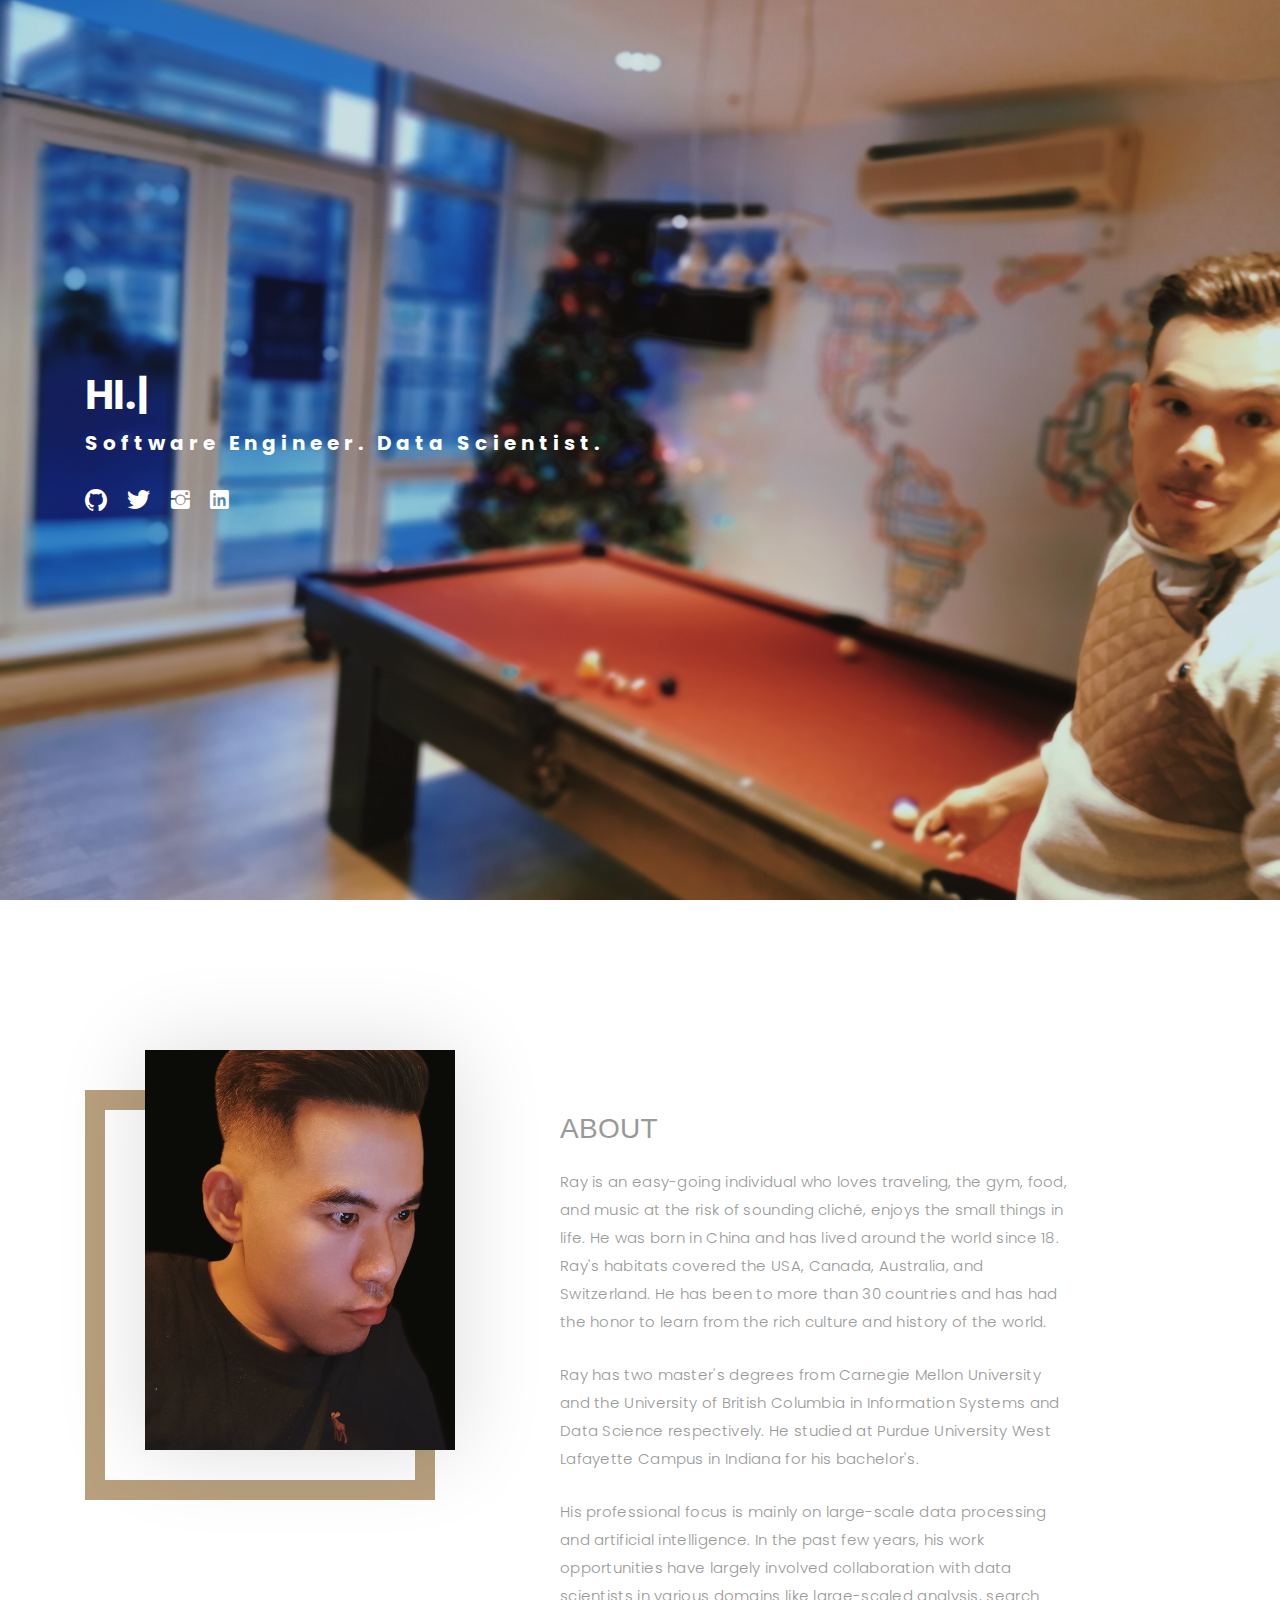
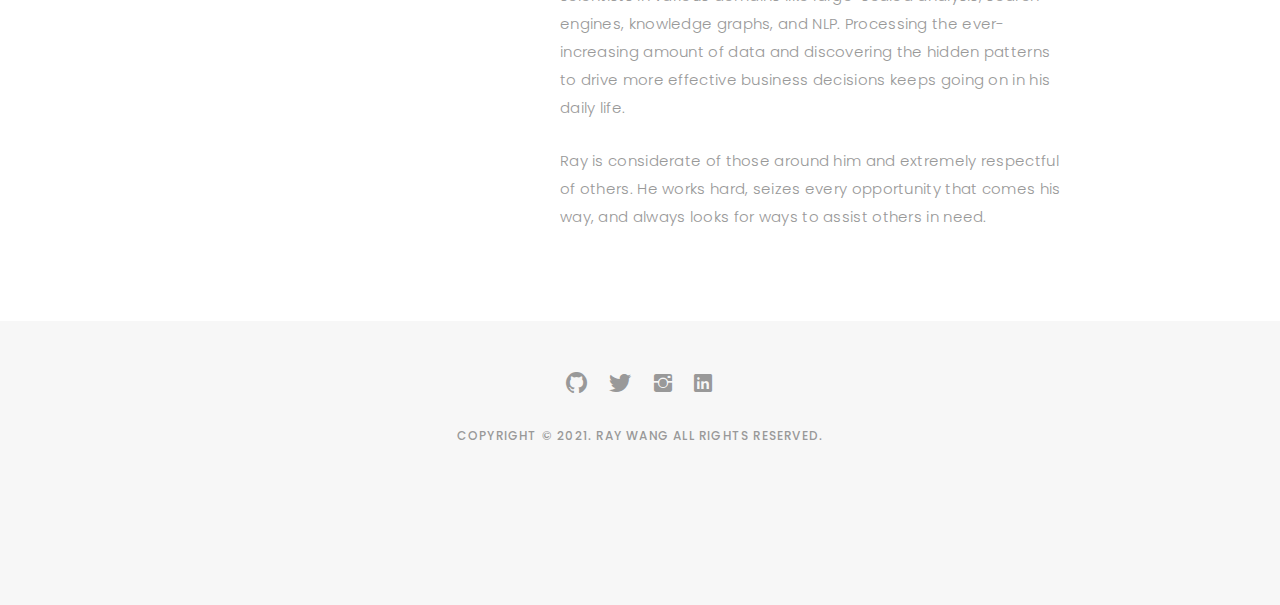
<file: index.html>
<!DOCTYPE html>
<html lang="en">

<head>
  <!-- Global site tag (gtag.js) - Google Analytics -->
  <script async src="https://www.googletagmanager.com/gtag/js?id=G-E969EWYKHV"></script>
  <script>
    window.dataLayer = window.dataLayer || [];
    function gtag(){dataLayer.push(arguments);}
    gtag('js', new Date());

    gtag('config', 'G-E969EWYKHV');
  </script>

  <!-- meta -->
  <meta charset="utf-8">
  <meta content="width=device-width, initial-scale=1.0" name="viewport">

  <title>Home</title>
  <meta content="" name="keywords">
  <meta content="" name="description">

  <!-- Google Fonts -->
  <link href="https://fonts.googleapis.com/css?family=Poppins:300,300i,400,400i,500,500i,600,600i,700,700i|Playfair+Display:400,400i,700,700i,900,900i" rel="stylesheet">

  <!-- Bootstrap CSS File -->
  <link href="lib/bootstrap/css/bootstrap.min.css" rel="stylesheet">

  <!-- Libraries CSS Files -->
  <link href="lib/ionicons/css/ionicons.min.css" rel="stylesheet">
  <link href="lib/owlcarousel/assets/owl.carousel.min.css" rel="stylesheet">
  <link href="lib/magnific-popup/magnific-popup.css" rel="stylesheet">
  <link href="lib/hover/hover.min.css" rel="stylesheet">

  <!-- Main Stylesheet File -->
  <link href="css/style.css" rel="stylesheet">

  <!-- Responsive css -->
  <link href="css/responsive.css" rel="stylesheet">

  <!-- Favicon -->
  <link rel="shortcut icon" href="images/favicon.png">

</head>

<body>

  <!-- start section navbar -->
  <nav id="main-nav">
    <div class="row">
      <div class="container">

        <div class="logo">
          <a href="index.html"><img src="images/logo.png" alt="logo"></a>
        </div>

        <div class="responsive"><i data-icon="m" class="ion-navicon-round"></i></div>

        <ul class="nav-menu list-unstyled">
          <li><a href="#header" class="smoothScroll">Home</a></li>
          <li><a href="#about" class="smoothScroll">About</a></li>
          <li><a href="#portfolio" class="smoothScroll">Portfolio</a></li>
          <li><a href="#journal" class="smoothScroll">Blog</a></li>
          <li><a href="#contact" class="smoothScroll">Contact</a></li>
        </ul>

      </div>
    </div>
  </nav>
  <!-- End section navbar -->


  <!-- start section header -->
  <div id="header" class="home">

    <div class="container">
      <div class="header-content">
        <h1><span class="typed"></span></h1>
        <p>Software Engineer. Data Scientist. </p>

        <ul class="list-unstyled list-social">
          <li><a href="https://www.github.com/wang-rui"  target="_blank"><i class="ion-social-github"></i></a></li>
          <li><a href="https://www.twitter.com/rwang778"  target="_blank"><i class="ion-social-twitter"></i></a></li>
          <li><a href="https://www.instagram.com/rwang778/" target="_blank"><i class="ion-social-instagram"></i></a></li>
          <li><a href="https://www.linkedin.com/in/ruiwang2" target="_blank"><i class="ion-social-linkedin"></i></a></li>
        </ul>
      </div>
    </div>
  </div>
  <!-- End section header -->


  <!-- start section about us -->
  <div id="about" class="paddsection">
    <div class="container">
      <div class="row justify-content-between">

        <div class="col-lg-4 ">
          <div class="div-img-bg">
            <div class="about-img">
              <img src="images/me.jpg" class="img-responsive" alt="me">
            </div>
          </div>
        </div>

        <div class="col-lg-7">
          <div class="about-descr">

            <p class="p-heading">ABOUT</p>
            <p class="separator">Ray is an easy-going individual who loves traveling, the gym, food, and music at the risk of sounding cliché, enjoys the small things in life. He was born in China and has lived around the world since 18. Ray's habitats covered the USA, Canada, Australia, and Switzerland. He has been to more than 30 countries and has had the honor to learn from the rich culture and history of the world.

            </p><p class="separator"> Ray has two master's degrees from Carnegie Mellon University and the University of British Columbia in Information Systems and Data Science respectively. He studied at Purdue University West Lafayette Campus in Indiana for his bachelor's. 
              
            </p><p class="separator"> His professional focus is mainly on large-scale data processing and artificial intelligence. In the past few years, his work opportunities have largely involved collaboration with data scientists in various domains like large-scaled analysis, search engines, knowledge graphs, and NLP. Processing the ever-increasing amount of data and discovering the hidden patterns to drive more effective business decisions keeps going on in his daily life. 
              
            </p><p class="separator"> Ray is considerate of those around him and extremely respectful of others. He works hard, seizes every opportunity that comes his way, and always looks for ways to assist others in need.
              </p>

          </div>

        </div>
      </div>
    </div>
  </div>
  <!-- end section about us -->


  <!-- start section services -->
  <div id="services">
    <!-- <div class="container">

        <div class="services-carousel owl-theme">

          <div class="services-block">

            <i class="ion-ios-browsers-outline"></i>
            <span>UI/UX DESIGN</span>
            <p class="separator">To an English person, it will seem like simplified English,told me what </p>

          </div>

          <div class="services-block">

            <i class="ion-ios-lightbulb-outline"></i>
            <span>BRAND IDENTITY</span>
            <p class="separator">To an English person, it will seem like simplified English,told me what </p>

          </div>

          <div class="services-block">

            <i class="ion-ios-color-wand-outline"></i>
            <span>WEB DESIGN</span>
            <p class="separator">To an English person, it will seem like simplified English,told me what </p>

          </div>

          <div class="services-block">

            <i class="ion-social-android-outline"></i>
            <span>MOBILE APPS</span>
            <p class="separator">To an English person, it will seem like simplified English,told me what </p>

          </div>

          <div class="services-block">

            <i class="ion-ios-analytics-outline"></i>
            <span>Analytics</span>
            <p class="separator">To an English person, it will seem like simplified English,told me what </p>

          </div>

          <div class="services-block">

            <i class="ion-ios-camera-outline"></i>
            <span>PHOTOGRAPHY</span>
            <p class="separator">To an English person, it will seem like simplified English,told me what </p>

          </div>

        </div>

    </div>

  </div> -->
  <!-- end section services -->

  <!-- start section portfolio -->
  <!-- <div id="portfolio" class="text-center paddsection">

    <div class="container">
      <div class="section-title text-center">
        <h2>My Portfolio</h2>
      </div>
    </div>

    <div class="container">
      <div class="row">
        <div class="col-md-12">

          <div class="portfolio-list">

            <ul class="nav list-unstyled" id="portfolio-flters">
              <li class="filter filter-active" data-filter=".all">all</li>
              <li class="filter" data-filter=".branding">branding</li>
              <li class="filter" data-filter=".mockups">mockups</li>
              <li class="filter" data-filter=".uikits">ui kits</li>
              <li class="filter" data-filter=".webdesign">web design</li>
              <li class="filter" data-filter=".photography">photography</li>
            </ul>

          </div>

          <div class="portfolio-container">

            <div class="col-lg-4 col-md-6 portfolio-thumbnail all branding uikits webdesign">
              <a class="popup-img" href="images/portfolio/1.jpg">
                <img src="images/portfolio/1.jpg" alt="img">
              </a>
            </div>

            <div class="col-lg-4 col-md-6 portfolio-thumbnail all mockups uikits photography">
              <a class="popup-img" href="images/portfolio/2.jpg">
                <img src="images/portfolio/2.jpg"  alt="img">
              </a>
            </div>

            <div class="col-lg-4 col-md-6 portfolio-thumbnail all branding webdesig photographyn">
              <a class="popup-img" href="images/portfolio/3.jpg">
                <img src="images/portfolio/3.jpg" alt="img">
              </a>
            </div>

            <div class="col-lg-4 col-md-6 portfolio-thumbnail all mockups webdesign photography">
              <a class="popup-img" href="images/portfolio/4.jpg">
                <img src="images/portfolio/4.jpg" alt="img">
              </a>
            </div>

            <div class="col-lg-4 col-md-6 portfolio-thumbnail all branding uikits photography">
              <a class="popup-img" href="images/portfolio/5.jpg">
                <img src="images/portfolio/5.jpg" alt="img">
              </a>
            </div>

            <div class="col-lg-4 col-md-6 portfolio-thumbnail all mockups uikits webdesign">
              <a class="popup-img" href="images/portfolio/6.jpg">
                <img src="images/portfolio/6.jpg" alt="img">
              </a>
            </div>

          </div>
        </div>
      </div>
    </div>

  </div> -->
  <!-- End section portfolio -->


  <!-- start section journal -->
  <!-- <div id="journal" class="text-left paddsection">

    <div class="container">
      <div class="section-title text-center">
        <h2>journal</h2>
      </div>
    </div>

    <div class="container">
      <div class="journal-block">
        <div class="row">

          <div class="col-lg-4 col-md-6">
            <div class="journal-info">

              <a href="blog-single.html"><img src="images/blog-post-1.jpg" class="img-responsive" alt="img"></a>

              <div class="journal-txt">

                <h4><a href="blog-single.html">SO LETS MAKE THE MOST IS BEAUTIFUL</a></h4>
                <p class="separator">To an English person, it will seem like simplified English
                </p>

              </div>

            </div>
          </div>

          <div class="col-lg-4 col-md-6">
            <div class="journal-info">

              <a href="blog-single.html"><img src="images/blog-post-2.jpg" class="img-responsive" alt="img"></a>

              <div class="journal-txt">

                <h4><a href="#blog-single.html">WE'RE GONA MAKE DREAMS COMES</a></h4>
                <p class="separator">To an English person, it will seem like simplified English
                </p>

              </div>

            </div>
          </div>

          <div class="col-lg-4 col-md-6">
            <div class="journal-info">

              <a href="blog-single.html"><img src="images/blog-post-3.jpg" class="img-responsive" alt="img"></a>

              <div class="journal-txt">

                <h4><a href="blog-single.html">NEW LIFE CIVILIZATIONS TO BOLDLY</a></h4>
                <p class="separator">To an English person, it will seem like simplified English
                </p>

              </div>

            </div>
          </div>

        </div>
      </div>
    </div>

  </div> -->
  <!-- End section journal -->


  <!-- start sectoion contact -->
  <!-- <div id="contact" class="paddsection">
    <div class="container">
      <div class="contact-block1">
        <div class="row">

          <div class="col-lg-6">
            <div class="contact-contact">

              <h2 class="mb-30">GET IN TOUCH</h2>

              <ul class="contact-details">
                <li><span>23 Main, Street</span></li>
                <li><span>New York, United States</span></li>
                <li><span>+88 01912704287</span></li>
                <li><span>example@example.com</span></li>
              </ul>

            </div>
          </div>

          <div class="col-lg-6">
            <form action="" method="post" role="form" class="contactForm">
              <div class="row">

                <div id="sendmessage">Your message has been sent. Thank you!</div>
                <div id="errormessage"></div>

                <div class="col-lg-6">
                  <div class="form-group contact-block1">
                    <input type="text" name="name" class="form-control" id="name" placeholder="Your Name" data-rule="minlen:4" data-msg="Please enter at least 4 chars" />
                    <div class="validation"></div>
                  </div>
                </div>

                <div class="col-lg-6">
                  <div class="form-group">
                    <input type="email" class="form-control" name="email" id="email" placeholder="Your Email" data-rule="email" data-msg="Please enter a valid email" />
                    <div class="validation"></div>
                  </div>
                </div>

                <div class="col-lg-12">
                  <div class="form-group">
                    <input type="text" class="form-control" name="subject" id="subject" placeholder="Subject" data-rule="minlen:4" data-msg="Please enter at least 8 chars of subject" />
                    <div class="validation"></div>
                  </div>
                </div>

                <div class="col-lg-12">
                  <div class="form-group">
                    <textarea class="form-control" name="message" rows="12" data-rule="required" data-msg="Please write something for us" placeholder="Message"></textarea>
                    <div class="validation"></div>
                  </div>
                </div>

                <div class="col-lg-12">
                  <input type="submit" class="btn btn-defeault btn-send" value="Send message">
                </div>

              </div>
            </form>
          </div>
        </div>
      </div>
    </div>
  </div> -->
  <!-- start sectoion contact -->


  <!-- start section footer -->
  <div id="footer" class="text-center">
    <div class="container">
      <div class="socials-media text-center">

        <ul class="list-unstyled">
          <li><a href="https://www.github.com/wang-rui"  target="_blank"><i class="ion-social-github"></i></a></li>
          <li><a href="https://www.twitter.com/rwang778"  target="_blank"><i class="ion-social-twitter"></i></a></li>
          <li><a href="https://www.instagram.com/rwang778/" target="_blank"><i class="ion-social-instagram"></i></a></li>
          <li><a href="https://www.linkedin.com/in/ruiwang2" target="_blank"><i class="ion-social-linkedin"></i></a></li>
        </ul>

      </div>

      <p>Copyright &copy; 2021. Ray Wang All rights reserved.<a target="_blank" href="#"></a></p>

    </div>
  </div>
  <!-- End section footer -->

  <!-- JavaScript Libraries -->
  <script src="lib/jquery/jquery.min.js"></script>
  <script src="lib/jquery/jquery-migrate.min.js"></script>
  <script src="lib/bootstrap/js/bootstrap.bundle.min.js"></script>
  <script src="lib/typed/typed.js"></script>
  <script src="lib/owlcarousel/owl.carousel.min.js"></script>
  <script src="lib/magnific-popup/magnific-popup.min.js"></script>
  <script src="lib/isotope/isotope.pkgd.min.js"></script>

  <!-- Contact Form JavaScript File -->
  <script src="contactform/contactform.js"></script>

  <!-- Template Main Javascript File -->
  <script src="js/main.js"></script>

</body>

</html>
</file>
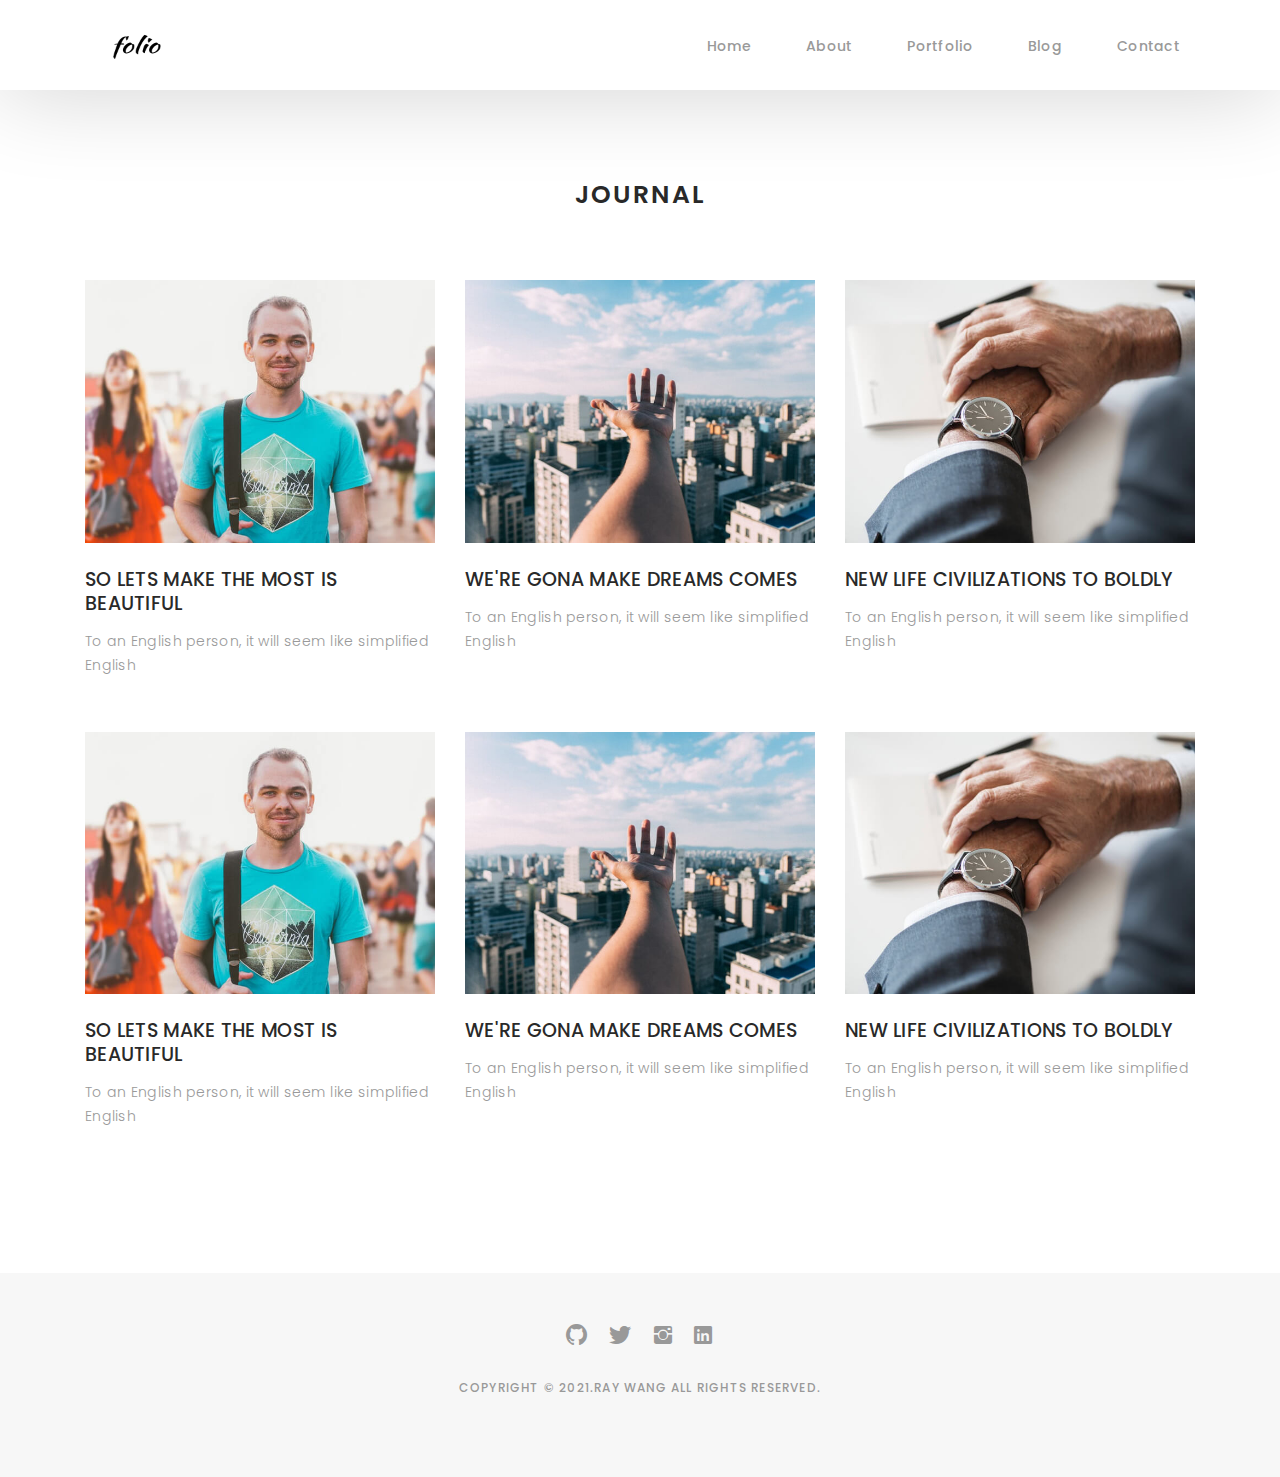
<file: blog-grid.html>
<!DOCTYPE html>
<html lang="en">

<head>
  <!-- meta -->
  <meta charset="utf-8">
  <meta content="width=device-width, initial-scale=1.0" name="viewport">

  <title>Blog Grid</title>
  <meta content="" name="keywords">
  <meta content="" name="description">

  <!-- Google Fonts -->
  <link href="https://fonts.googleapis.com/css?family=Poppins:300,300i,400,400i,500,500i,600,600i,700,700i|Playfair+Display:400,400i,700,700i,900,900i" rel="stylesheet">

  <!-- Bootstrap CSS File -->
  <link href="lib/bootstrap/css/bootstrap.min.css" rel="stylesheet">

  <!-- Libraries CSS Files -->
  <link href="lib/ionicons/css/ionicons.min.css" rel="stylesheet">
  <link href="lib/owlcarousel/assets/owl.carousel.min.css" rel="stylesheet">
  <link href="lib/magnific-popup/magnific-popup.css" rel="stylesheet">
  <link href="lib/hover/hover.min.css" rel="stylesheet">

  <!-- Blog Stylesheet File -->
  <link href="css/blog.css" rel="stylesheet">

  <!-- Main Stylesheet File -->
  <link href="css/style.css" rel="stylesheet">

  <!-- Responsive css -->
  <link href="css/responsive.css" rel="stylesheet">

  <!-- Favicon -->
  <link rel="shortcut icon" href="images/favicon.png">

</head>

<body>

  <!-- start section navbar -->
  <nav id="main-nav-subpage" class="subpage-nav">
    <div class="row">
      <div class="container">

        <div class="logo">
          <a href="index.html"><img src="images/logo.png" alt="logo"></a>
        </div>

        <div class="responsive"><i data-icon="m" class="ion-navicon-round"></i></div>

        <ul class="nav-menu list-unstyled">
          <li><a href="#homee" class="smoothScroll">Home</a></li>
          <li><a href="#about" class="smoothScroll">About</a></li>
          <li><a href="#portfolio" class="smoothScroll">Portfolio</a></li>
          <li><a href="#blog" class="smoothScroll">Blog</a></li>
          <li><a href="#contact" class="smoothScroll">Contact</a></li>
        </ul>

      </div>
    </div>
  </nav>
  <!-- End section navbar -->

  <!-- start section journal -->
  <div id="journal-blog" class="text-left  paddsections">

    <div class="container">
      <div class="section-title text-center">
        <h2>journal</h2>
      </div>
    </div>

    <div class="container">
      <div class="journal-block">
        <div class="row">

          <div class="col-lg-4 col-md-6">
            <div class="journal-info mb-30">

              <a href="blog-single.html"><img src="images/blog-post-1.jpg" class="img-responsive" alt="img"></a>

              <div class="journal-txt">

                <h4><a href="blog-single.html">SO LETS MAKE THE MOST IS BEAUTIFUL</a></h4>
                <p class="separator">To an English person, it will seem like simplified English
                </p>

              </div>

            </div>
          </div>

          <div class="col-lg-4 col-md-6">
            <div class="journal-info mb-30">

              <a href="blog-single.html"><img src="images/blog-post-2.jpg" class="img-responsive" alt="img"></a>

              <div class="journal-txt">

                <h4><a href="blog-single.html">WE'RE GONA MAKE DREAMS COMES</a></h4>
                <p class="separator">To an English person, it will seem like simplified English
                </p>

              </div>

            </div>
          </div>

          <div class="col-lg-4 col-md-6">
            <div class="journal-info mb-30">

              <a href="blog-single.html"><img src="images/blog-post-3.jpg" class="img-responsive" alt="img"></a>

              <div class="journal-txt">

                <h4><a href="blog-single.html">NEW LIFE CIVILIZATIONS TO BOLDLY</a></h4>
                <p class="separator">To an English person, it will seem like simplified English
                </p>

              </div>

            </div>
          </div>

          <div class="col-lg-4 col-md-6">
            <div class="journal-info mb-30">

              <a href="blog-single.html"><img src="images/blog-post-1.jpg" class="img-responsive" alt="img"></a>

              <div class="journal-txt">

                <h4><a href="blog-single.html">SO LETS MAKE THE MOST IS BEAUTIFUL</a></h4>
                <p class="separator">To an English person, it will seem like simplified English
                </p>

              </div>

            </div>
          </div>

          <div class="col-lg-4 col-md-6">
            <div class="journal-info mb-30">

              <a href="blog-single.html"><img src="images/blog-post-2.jpg" class="img-responsive" alt="img"></a>

              <div class="journal-txt">

                <h4><a href="blog-single.html">WE'RE GONA MAKE DREAMS COMES</a></h4>
                <p class="separator">To an English person, it will seem like simplified English
                </p>

              </div>

            </div>
          </div>

          <div class="col-lg-4 col-md-6">
            <div class="journal-info mb-30">

              <a href="blog-single.html"><img src="images/blog-post-3.jpg" class="img-responsive" alt="img"></a>

              <div class="journal-txt">

                <h4><a href="blog-single.html">NEW LIFE CIVILIZATIONS TO BOLDLY</a></h4>
                <p class="separator">To an English person, it will seem like simplified English
                </p>

              </div>

            </div>
          </div>

        </div>
      </div>
    </div>
  </div>
  <!-- End section journal -->


  <!-- start section footer -->
  <div id="footer" class="text-center">
    <div class="container">
      <div class="socials-media text-center">

        <ul class="list-unstyled">
          <li><a href="https://www.github.com/wang-rui"><i class="ion-social-github"></i></a></li>
          <li><a href="https://www.twitter.com/rwang778"><i class="ion-social-twitter"></i></a></li>
          <li><a href="https://www.instagram.com/rwang778/"><i class="ion-social-instagram"></i></a></li>
          <li><a href="https://www.linkedin.com/in/ruiwang2"><i class="ion-social-linkedin"></i></a></li>

        </ul>

      </div>

      <p>Copyright &copy; 2021.Ray Wang All rights reserved.<a target="_blank" href="#"></a></p>

    </div>
  </div>
  <!-- End section footer -->

  <!-- JavaScript Libraries -->
  <script src="lib/jquery/jquery.min.js"></script>
  <script src="lib/jquery/jquery-migrate.min.js"></script>
  <script src="lib/bootstrap/js/bootstrap.bundle.min.js"></script>
  <script src="lib/typed/typed.js"></script>
  <script src="lib/owlcarousel/owl.carousel.min.js"></script>
  <script src="lib/magnific-popup/magnific-popup.min.js"></script>
  <script src="lib/isotope/isotope.pkgd.min.js"></script>

  <!-- Contact Form JavaScript File -->
  <script src="contactform/contactform.js"></script>

  <!-- Template Main Javascript File -->
  <script src="js/main.js"></script>

</body>

</html>
</file>
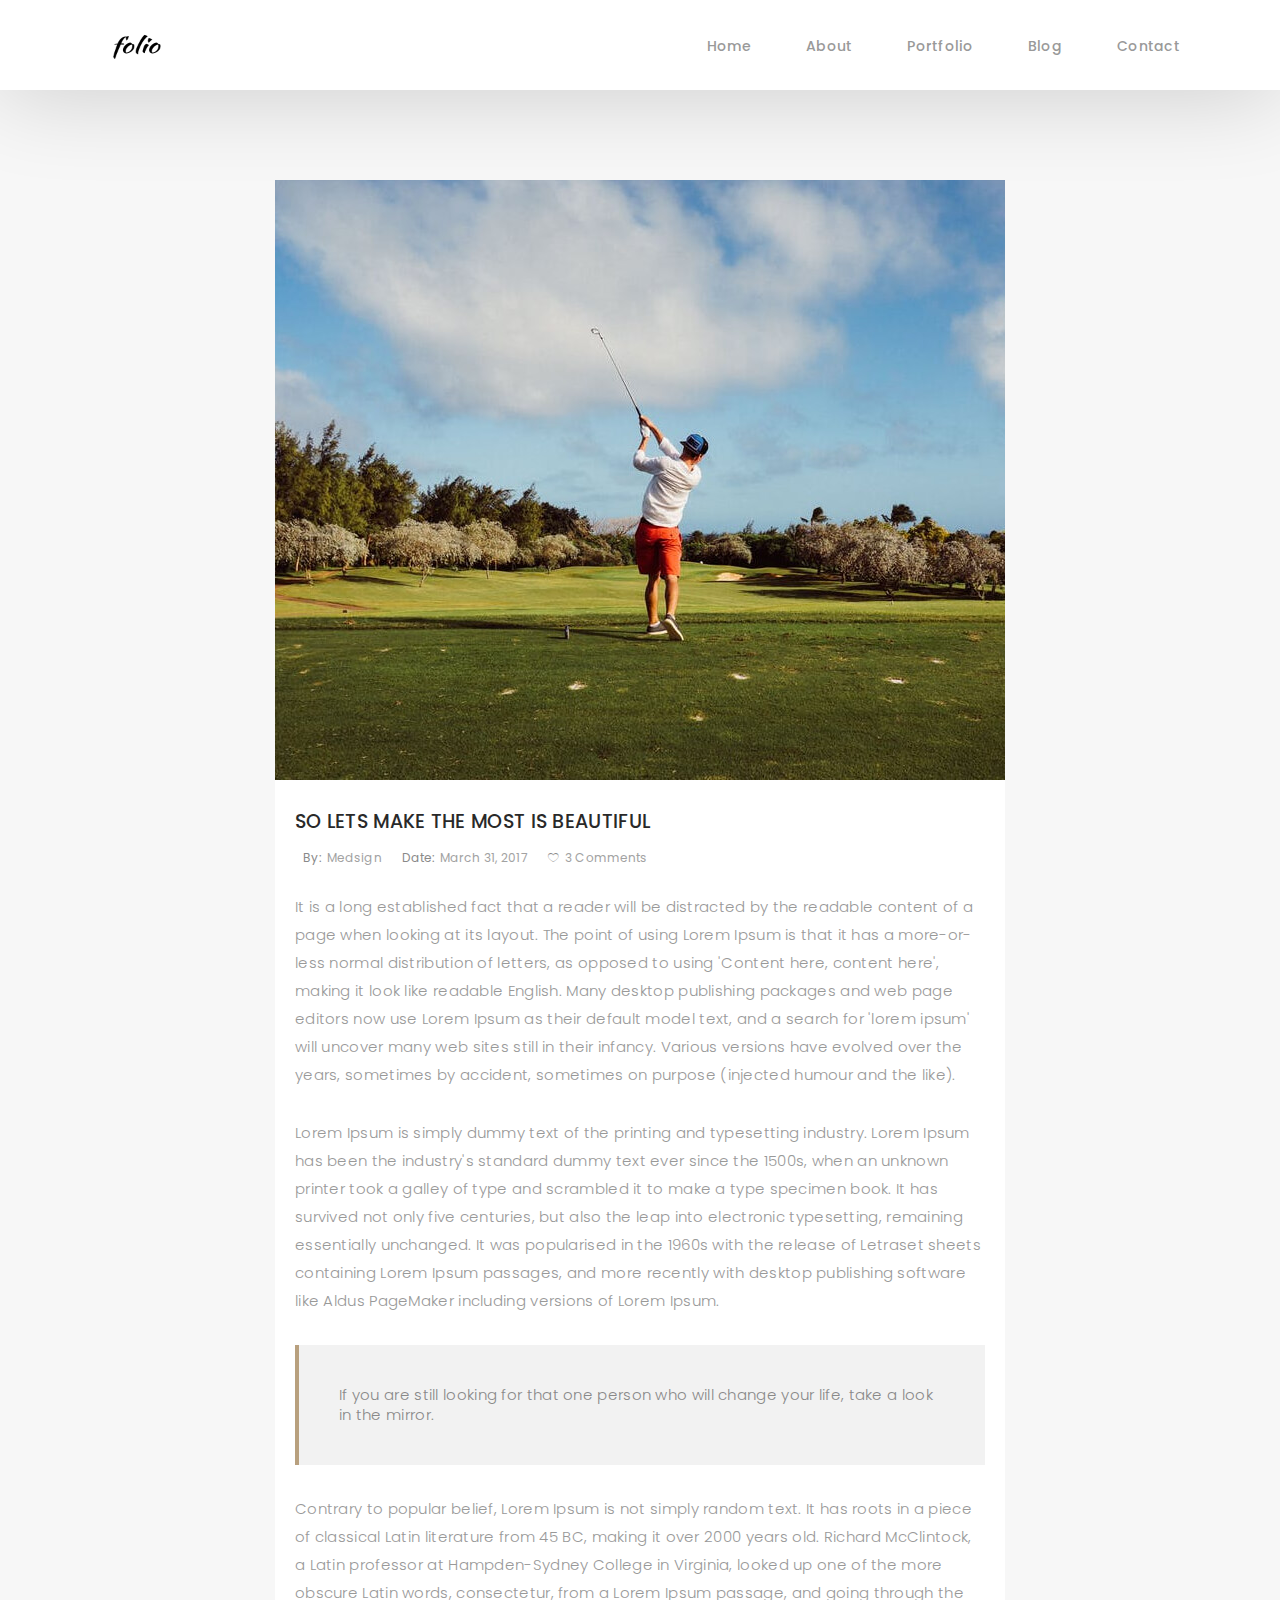
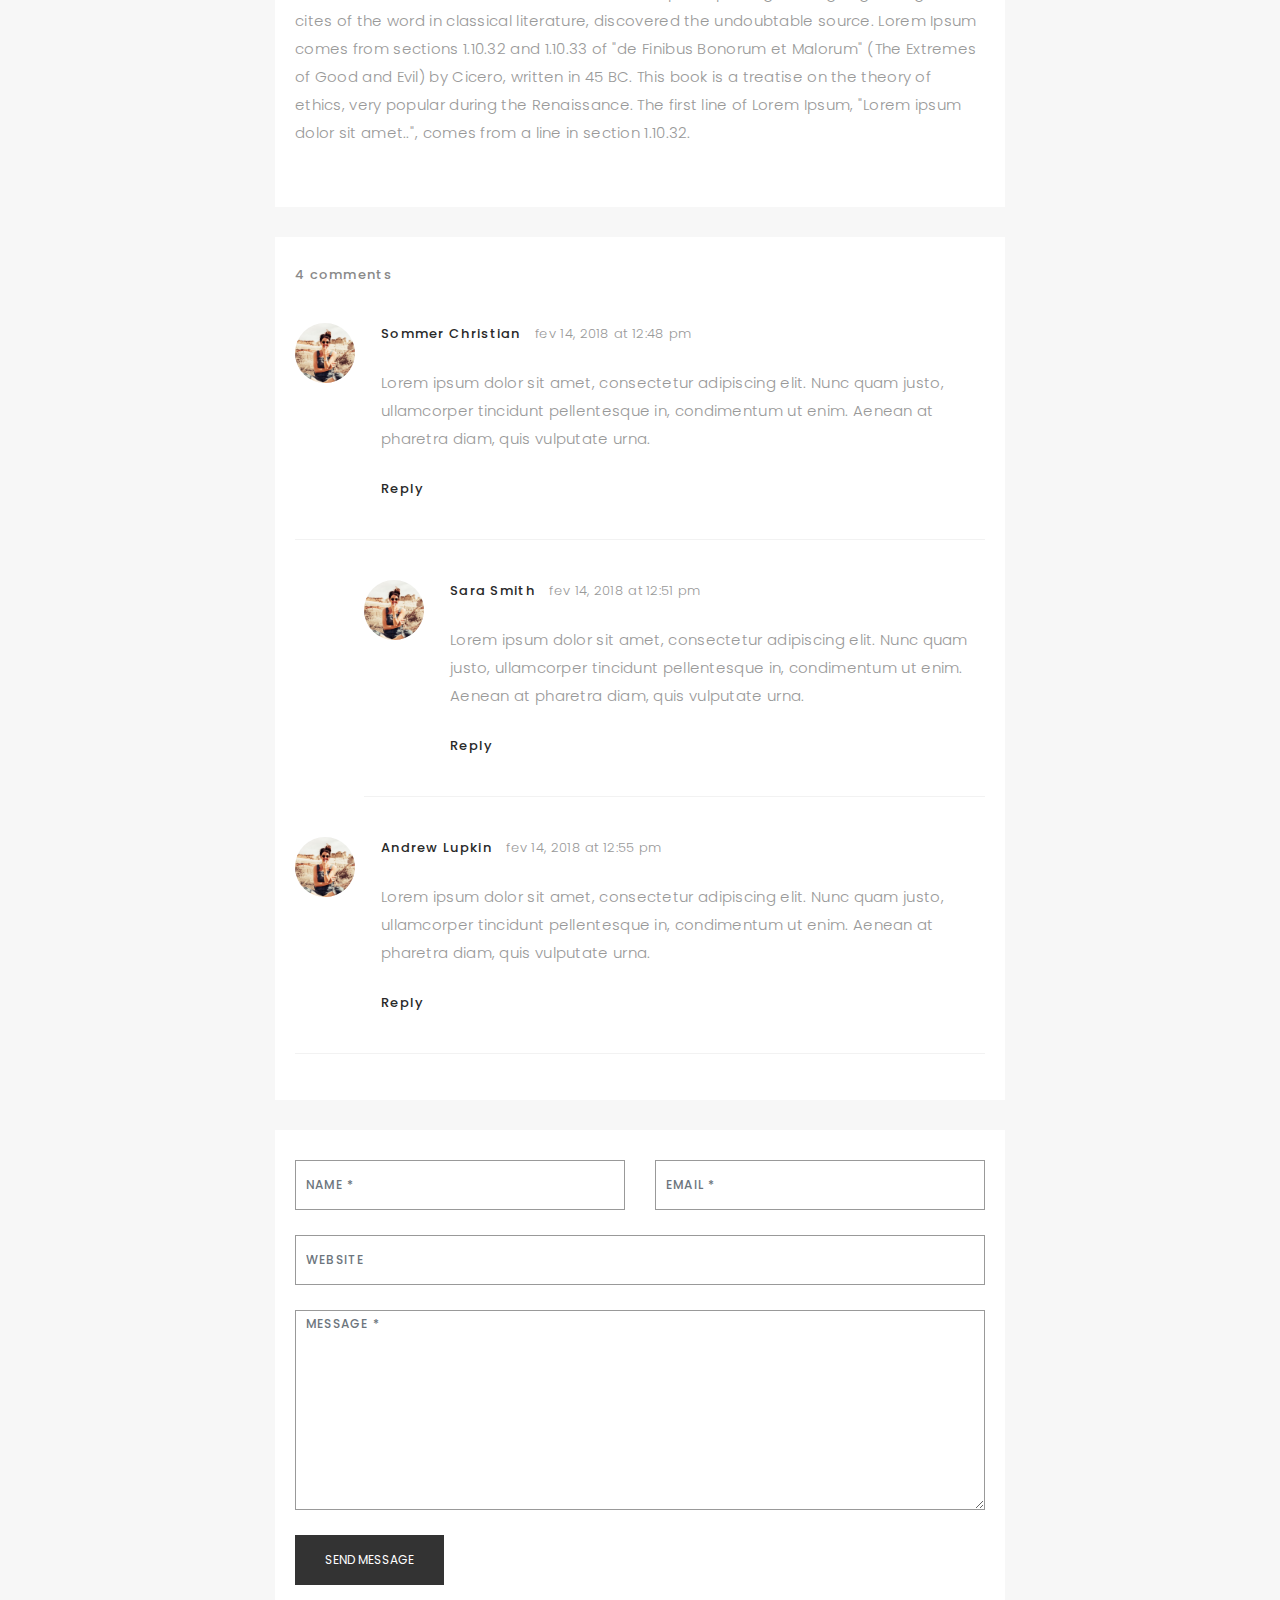
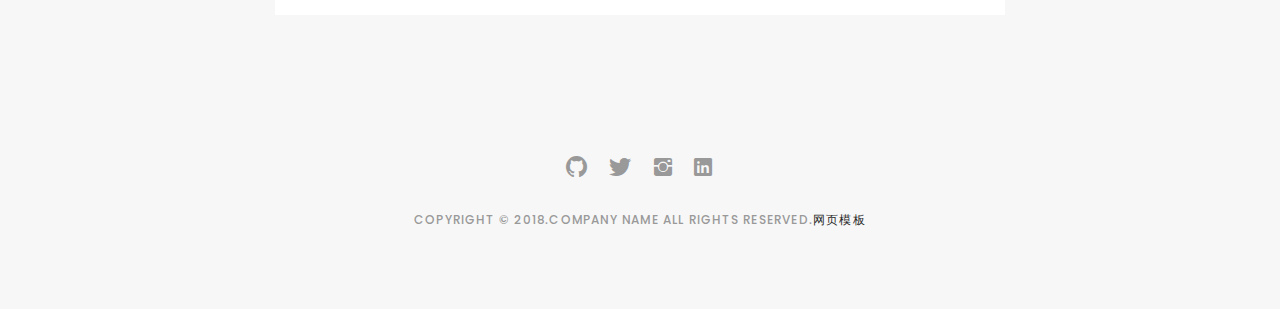
<file: blog-single.html>
<!DOCTYPE html>
<html lang="en">

<head>
  <!-- meta -->
  <meta charset="utf-8">
  <meta content="width=device-width, initial-scale=1.0" name="viewport">

  <title>Blog Singlee</title>
  <meta content="" name="keywords">
  <meta content="" name="description">

  <!-- Google Fonts -->
  <link href="https://fonts.googleapis.com/css?family=Poppins:300,300i,400,400i,500,500i,600,600i,700,700i|Playfair+Display:400,400i,700,700i,900,900i" rel="stylesheet">

  <!-- Bootstrap CSS File -->
  <link href="lib/bootstrap/css/bootstrap.min.css" rel="stylesheet">

  <!-- Libraries CSS Files -->
  <link href="lib/ionicons/css/ionicons.min.css" rel="stylesheet">
  <link href="lib/owlcarousel/assets/owl.carousel.min.css" rel="stylesheet">
  <link href="lib/magnific-popup/magnific-popup.css" rel="stylesheet">
  <link href="lib/hover/hover.min.css" rel="stylesheet">

  <!-- Blog Stylesheet File -->
  <link href="css/blog.css" rel="stylesheet">

  <!-- Main Stylesheet File -->
  <link href="css/style.css" rel="stylesheet">

  <!-- Responsive css -->
  <link href="css/responsive.css" rel="stylesheet">

  <!-- Favicon -->
  <link rel="shortcut icon" href="images/favicon.png">

</head>

<body>

  <!-- start section navbar -->
  <nav id="main-nav-subpage" class="subpage-nav">
    <div class="row">
      <div class="container">

        <div class="logo">
          <a href="index.html"><img src="images/logo.png" alt="logo"></a>
        </div>

        <div class="responsive"><i data-icon="m" class="ion-navicon-round"></i></div>

        <ul class="nav-menu list-unstyled">
          <li><a href="#homee" class="smoothScroll">Home</a></li>
          <li><a href="#about" class="smoothScroll">About</a></li>
          <li><a href="#portfolio" class="smoothScroll">Portfolio</a></li>
          <li><a href="#blog" class="smoothScroll">Blog</a></li>
          <li><a href="#contact" class="smoothScroll">Contact</a></li>
        </ul>
      </div>
    </div>
  </nav>
  <!-- End section navbar -->
  <!-- start section main content -->
  <div class="main-content paddsection">
    <div class="container">
      <div class="row justify-content-center">
        <div class="col-md-8 col-md-offset-2">
          <div class="row">
            <div class="container-main single-main">
              <div class="col-md-12">
                <div class="block-main mb-30">
                  <img src="images/blog-post-big.jpg" class="img-responsive" alt="reviews2">
                  <div class="content-main single-post padDiv">
                    <div class="journal-txt">
                      <h4><a href="#">SO LETS MAKE THE MOST IS BEAUTIFUL</a></h4>
                    </div>
                    <div class="post-meta">
                      <ul class="list-unstyled mb-0">
                        <li class="author">by:<a href="#">medsign</a></li>
                        <li class="date">date:<a href="#">March 31, 2017</a></li>
                        <li class="commont"><i class="ion-ios-heart-outline"></i><a href="#">3 Comments</a></li>
                      </ul>
                    </div>
                    <p class="mb-30">It is a long established fact that a reader will be distracted by the readable content of a page when looking at its layout. The point of using Lorem Ipsum is that it has a more-or-less normal distribution of letters, as opposed to
                      using 'Content here, content here', making it look like readable English. Many desktop publishing packages and web page editors now use Lorem Ipsum as their default model text, and a search for 'lorem ipsum' will uncover many web
                      sites still in their infancy. Various versions have evolved over the years, sometimes by accident, sometimes on purpose (injected humour and the like).</p>
                    <p class="mb-30">Lorem Ipsum is simply dummy text of the printing and typesetting industry. Lorem Ipsum has been the industry's standard dummy text ever since the 1500s, when an unknown printer took a galley of type and scrambled it to make a type
                      specimen book. It has survived not only five centuries, but also the leap into electronic typesetting, remaining essentially unchanged. It was popularised in the 1960s with the release of Letraset sheets containing Lorem Ipsum passages,
                      and more recently with desktop publishing software like Aldus PageMaker including versions of Lorem Ipsum.</p>
                    <blockquote>If you are still looking for that one person who will change your life, take a look in the mirror.</blockquote>
                    <p class="mb-30">Contrary to popular belief, Lorem Ipsum is not simply random text. It has roots in a piece of classical Latin literature from 45 BC, making it over 2000 years old. Richard McClintock, a Latin professor at Hampden-Sydney College in
                      Virginia, looked up one of the more obscure Latin words, consectetur, from a Lorem Ipsum passage, and going through the cites of the word in classical literature, discovered the undoubtable source. Lorem Ipsum comes from sections
                      1.10.32 and 1.10.33 of "de Finibus Bonorum et Malorum" (The Extremes of Good and Evil) by Cicero, written in 45 BC. This book is a treatise on the theory of ethics, very popular during the Renaissance. The first line of Lorem Ipsum,
                      "Lorem ipsum dolor sit amet..", comes from a line in section 1.10.32.</p>
                  </div>
                </div>
              </div>
              <div class="col-md-12">
                <div class="comments text-left padDiv mb-30">
                  <div class="entry-comments">
                    <h6 class="mb-30">4 comments</h6>
                    <ul class="entry-comments-list list-unstyled">
                      <li>
                        <div class="entry-comments-item">
                          <img src="images/avatar.jpg" class="entry-comments-avatar" alt="">
                          <div class="entry-comments-body">
                            <span class="entry-comments-author">Sommer Christian</span>
                            <span><a href="#">fev 14, 2018 at 12:48 pm</a></span>
                            <p class="mb-10">Lorem ipsum dolor sit amet, consectetur adipiscing elit. Nunc quam justo, ullamcorper tincidunt pellentesque in, condimentum ut enim. Aenean at pharetra diam, quis vulputate urna. </p>
                            <a class="rep" href="#">Reply</a>
                          </div>
                        </div>
                        <ul class="entry-comments-reply list-unstyled">
                          <li>
                            <div class="entry-comments-item">
                              <img src="images/avatar.jpg" class="entry-comments-avatar" alt="">
                              <div class="entry-comments-body">
                                <span class="entry-comments-author">Sara Smith</span>
                                <span><a href="#">fev 14, 2018 at 12:51 pm</a></span>
                                <p class="mb-10">Lorem ipsum dolor sit amet, consectetur adipiscing elit. Nunc quam justo, ullamcorper tincidunt pellentesque in, condimentum ut enim. Aenean at pharetra diam, quis vulputate urna.</p>
                                <a class="rep" href="#">Reply</a>
                              </div>
                            </div>
                          </li>
                        </ul>
                      </li>
                      <li>
                        <div class="entry-comments-item">
                          <img src="images/avatar.jpg" class="entry-comments-avatar" alt="">
                          <div class="entry-comments-body">
                            <span class="entry-comments-author">Andrew Lupkin</span>
                            <span><a href="#">fev 14, 2018 at 12:55 pm</a></span>
                            <p class="mb-10">Lorem ipsum dolor sit amet, consectetur adipiscing elit. Nunc quam justo, ullamcorper tincidunt pellentesque in, condimentum ut enim. Aenean at pharetra diam, quis vulputate urna. </p>
                            <a class="rep" href="#">Reply</a>
                          </div>
                        </div>
                      </li>
                    </ul>
                  </div>
                </div>
              </div>
              <div class="col-lg-12">
                <div class="cmt padDiv">
                  <form id="comment-form" method="post" action="" role="form">
                    <div class="row">
                        <div class="col-lg-6">
                          <div class="form-group">
                            <input id="form_name" type="text" name="name" class="form-control" placeholder="Name *" required="required">
                          </div>
                        </div>
                        <div class="col-lg-6">
                          <div class="form-group">
                            <input id="form_email" type="email" name="email" class="form-control" placeholder="email *" required="required">
                          </div>
                        </div>
                        <div class="col-md-12">
                          <div class="form-group">
                            <input id="form_name" type="text" name="website" class="form-control" placeholder="Website">
                          </div>
                        </div>
                        <div class="col-lg-12">
                          <div class="form-group">
                            <textarea id="form_message" name="message" class="form-control" placeholder="Message *" style="height: 200px;" required="required"></textarea>
                          </div>
                        </div>
                        <div class="col-lg-12">
                          <input type="submit" class="btn btn-defeault btn-send" value="Send message">
                        </div>
                    </div>
                  </form>
                </div>
              </div>
            </div>
          </div>
        </div>
      </div>
    </div>
  </div>
  <!--  </div> -->
  <!-- start section main content -->

  <!-- start section footer -->
  <div id="footer" class="text-center">
    <div class="container">
      <div class="socials-media text-center">

        <ul class="list-unstyled">
          <li><a href="https://www.github.com/wang-rui"  target="_blank"><i class="ion-social-github"></i></a></li>
          <li><a href="https://www.twitter.com/rwang778"  target="_blank"><i class="ion-social-twitter"></i></a></li>
          <li><a href="https://www.instagram.com/rwang778/" target="_blank"><i class="ion-social-instagram"></i></a></li>
          <li><a href="https://www.linkedin.com/in/ruiwang2" target="_blank"><i class="ion-social-linkedin"></i></a></li>
        </ul>

      </div>

      <p>Copyright &copy; 2018.Company name All rights reserved.<a target="_blank" href="http://sc.chinaz.com/moban/">&#x7F51;&#x9875;&#x6A21;&#x677F;</a></p>

    </div>
  </div>
  <!-- End section footer -->

  <!-- JavaScript Libraries -->
  <script src="lib/jquery/jquery.min.js"></script>
  <script src="lib/jquery/jquery-migrate.min.js"></script>
  <script src="lib/bootstrap/js/bootstrap.bundle.min.js"></script>
  <script src="lib/typed/typed.js"></script>
  <script src="lib/owlcarousel/owl.carousel.min.js"></script>
  <script src="lib/magnific-popup/magnific-popup.min.js"></script>
  <script src="lib/isotope/isotope.pkgd.min.js"></script>

  <!-- Contact Form JavaScript File -->
  <script src="contactform/contactform.js"></script>

  <!-- Template Main Javascript File -->
  <script src="js/main.js"></script>

</body>

</html>
</file>
<file: css/style.css>
/*  General Styling
/*-----------------------------------------------------------------------------------*/

body {
  background: #ffffff;
  color: #898989;
  font-family: 'Poppins', helvetica;
  font-size: 15px;
  font-weight: 300;
  line-height: 20px;
  letter-spacing: 0.02em;
  overflow-x: hidden;
  margin: 0 auto;
  padding: 0;
  -moz-box-sizing: border-box;
  -ms-box-sizing: border-box;
  -o-box-sizing: border-box;
  -webkit-box-sizing: border-box;
  box-sizing: border-box;
}

h1, h2, h3, h4, h5, h6 {
  margin: 0;
}

h2 {
  color: #292929;
  font-weight: 600;
}

h4 {
  color: #292929;
  font-size: 14px;
  font-weight: 600;
}

a {
  color: #292929;
  text-decoration: none !important;
  -moz-transition: all 0.5s ease-in-out 0s;
  -ms-transition: all 0.5s ease-in-out 0s;
  -o-transition: all 0.5s ease-in-out 0s;
  -webkit-transition: all 0.5s ease-in-out 0s;
  transition: all 0.5s ease-in-out 0s;
}

a:hover {
  -moz-transition: all 0.5s ease-in-out 0s;
  -ms-transition: all 0.5s ease-in-out 0s;
  -o-transition: all 0.5s ease-in-out 0s;
  -webkit-transition: all 0.5s ease-in-out 0s;
  transition: all 0.5s ease-in-out 0s;
}

a:hover, a:focus {
  color: #b8a07e;
  text-decoration: underline;
}

nav ul li a {
  padding: 2px 0 0 0;
  position: relative;
  display: block;
  font-size: 12px;
  color: #999999;
  letter-spacing: 0.1em;
  font-weight: 500;
  line-height: 14px;
  text-transform: uppercase;
  -moz-transition: all 0.5s ease-in-out 0s;
  -ms-transition: all 0.5s ease-in-out 0s;
  -o-transition: all 0.5s ease-in-out 0s;
  -webkit-transition: all 0.5s ease-in-out 0s;
  transition: all 0.5s ease-in-out 0s;
}

p {
  margin: 25px 0;
  padding: 0;
  font-size: 15px;
  color: #999999;
  line-height: 28px;
}

::-moz-selection {
  background: #b8a07e;
}

::selection {
  background: #b8a07e;
}

.btn {
  background: #333;
  border: medium none;
  border-radius: 0;
  color: #fff;
  font-size: 12px;
  height: 50px;
  line-height: 50px;
  padding: 0 30px;
  text-transform: uppercase;
}

.btn:hover, .btn:focus {
  color: #fff;
}

.padDiv {
  padding: 30px 20px;
}

.section-title {
  margin-bottom: 70px;
}

.section-title h2 {
  font-size: 25px;
  letter-spacing: 2px;
  text-transform: uppercase;
}
.tlinks{text-indent:-9999px;height:0;line-height:0;font-size:0;overflow:hidden;}
.form-control {
  background-color: transparent;
  border: 1px solid #999;
  border-radius: 0;
  color: #999999;
  font-size: 12px;
  font-weight: 500;
  height: 50px;
  letter-spacing: 0.1em;
  padding-left: 10px;
  margin: 0 0 25px 0;
  line-height: 14px;
  text-transform: uppercase;
}

.form-control:focus {
  box-shadow: none;
  outline: 0 none;
}

.paddsection {
  padding-top: 90px;
  padding-bottom: 90px;
}

.paddsections {
  padding-top: 90px;
  padding-bottom: 90px !important;
}

.hvr-shutter-in-horizontal::before {
  background: #333;
}

.hvr-shutter-in-horizontal:hover {
  background: #b8a07e;
}

.mb-30 {
  margin-bottom: 30px;
}

/*-----------------------------------------------------------------------------------*/
/*  Navbar Top
/*-----------------------------------------------------------------------------------*/

nav {
  position: fixed;
  background: #fff;
  z-index: 1000;
  width: 100%;
  padding: 20px;
  display: none;
  -webkit-box-shadow: 0px 2px 92px 0px rgba(0, 0, 0, 0.18);
  -moz-box-shadow: 0px 2px 92px 0px rgba(0, 0, 0, 0.18);
  box-shadow: 0px 2px 92px 0px rgba(0, 0, 0, 0.18);
}

.nav-menu {
  float: right;
  line-height: 32px;
  margin-bottom: 0;
  padding-top: 16px;
}

nav ul li {
  float: left;
  margin-right: 15px;
  font-family: 'Poppins', sans-serif;
  font-size: 14px;
  margin-left: 40px;
}

nav ul li a {
  padding: 2px 0 0 0;
  position: relative;
  display: block;
  font-size: 14px;
  color: #999999;
  font-family: 'Poppins', helvetica;
  font-weight: 500;
  line-height: 16px;
  text-transform: uppercase;
  letter-spacing: 0.02em;
  text-transform: capitalize;
}

.logo {
  float: left;
}

.logo img {
  width: 100px;
  height: 50px;
}

.responsive {
  display: none;
  font-size: 23px;
}

.active {
  color: #afafaf;
}

/*----------------------------------------------------------------------------------*/
/*  Header
/*-----------------------------------------------------------------------------------*/

#header {
  background: url("../images/home-bg.jpg") repeat scroll center center / cover;
  height: 100vh;
  width: 100%;
}


#header .header-content {
  height: 100vh;
  text-align: left;
  width: 100%;
  display: flex;
  justify-content: center;
  flex-direction: column;
}

.header-content h1 {
  font-size: 40px;
  font-weight: 700;
  margin-bottom: 10px;
  text-transform: uppercase;
  color: #FFF;
}

.header-content p {
  font-size: 20px;
  letter-spacing: 5px;
  margin-top: 0;
  margin-bottom: 30px;
  text-transform: capitalize;
  color: #FFF;
  font-weight: 700;
}

.header-content .list-social li {
  float: left;
  margin-right: 20px;
}

.header-content .list-social li i {
  color:#FFF;
  font-size: 25px;
}

/*-----------------------------------------------------------------------------------*/
/*  Aout-us
/*-----------------------------------------------------------------------------------*/

#about {
  width: 100%;
  height: auto;
  padding-top: 190px;
}

#about .div-img-bg {
  padding-bottom: 30px;
  border: 20px solid #b8a07e;
}

#about .div-img-bg .about-img img {
  width: 100%;
  box-shadow: 0px 0px 85px 0px rgba(0, 0, 0, 0.14);
  margin-top: -60px;
  margin-left: 40px;
  height: 400px;
  object-fit: cover;
}

#about .about-descr .p-heading {
  font-family: Arial, Helvetica, sans-serif;
  font-size: 28px;
  text-align: left;
}

#about .about-descr .separator {
  max-width: 80%;
  margin-bottom: 0;
  text-align: left;
}

/*-----------------------------------------------------------------------------------*/
/*   Services
/*-----------------------------------------------------------------------------------*/

#services {
  background: #f7f7f7;
  position: relative;
  padding-bottom: 80px;
}

.owl-item {
  float: left;
}
.services-block span {
  margin: 10px 0;
  position: relative;
  font-size: 13px;
  color: #292929;
  letter-spacing: 0.1em;
  font-weight: 500;
  text-transform: uppercase;
  display: block;
}

.services-block .separator {
  margin: 0;
  font-size: 13px;
  line-height: 22px;
}

.services-block i {
  font-size: 44px;
  color: #b8a07e;
  line-height: 44px;
}


.services-carousel  .owl-stage-outer {
  overflow: hidden;
}

.services-carousel .owl-dots {
  margin-top: 5px;
  text-align: center;
}

.services-carousel .owl-dot {
  display: inline-block;
  margin: 0 5px;
  width: 12px !important;
  height: 12px !important;
  border-radius: 50%;
  border: 0;
  padding: 0 !important;
  background-color: #ddd;
  cursor: pointer;
}

.services-carousel .owl-dot.active {
  background-color: #b8a07e;
}

.owl-nav {
  display: none;
}


/*-----------------------------------------------------------------------------------*/
/*  Portfolio
/*-----------------------------------------------------------------------------------*/

#portfolio {
  position: relative;
  padding-bottom: 50px;
}

#portfolio .portfolio-list {
  margin-bottom: 50px;
}

#portfolio .portfolio-list .nav {
  display: inline-block;
  margin: 0;
}

#portfolio .portfolio-list .nav li {
  margin: 0 40px 0 0;
  float: left;
  font-size: 14px;
  color: #999999;
  line-height: 16px;
  cursor: pointer;
  font-family: 'Poppins', helvetica;
  font-weight: 500;
  letter-spacing: 0.02em;
  text-transform: capitalize;
  -moz-transition: all 0.5s ease-in-out 0s;
  -ms-transition: all 0.5s ease-in-out 0s;
  -o-transition: all 0.5s ease-in-out 0s;
  -webkit-transition: all 0.5s ease-in-out 0s;
  transition: all 0.5s ease-in-out 0s;
}

#portfolio .portfolio-list .nav li:hover, #portfolio .portfolio-list .nav li.filter-active  {
  color: #b8a07e;
  -moz-transition: all 0.5s ease-in-out 0s;
  -ms-transition: all 0.5s ease-in-out 0s;
  -o-transition: all 0.5s ease-in-out 0s;
  -webkit-transition: all 0.5s ease-in-out 0s;
  transition: all 0.5s ease-in-out 0s;
}

#portfolio .portfolio-container {
  display: inline-block;
  margin-bottom: 50px;
  width: 100%;
}

.portfolio-thumbnail {
  margin-bottom: 30px;
  overflow: hidden;
}

.portfolio-thumbnail img {
  max-width: 100%;
}

/*-----------------------------------------------------------------------------------*/
/*  Journal
/*-----------------------------------------------------------------------------------*/

#journal,  #journal-blog {
  height: auto;
  width: 100%;
  background: #f7f7f7;
  padding-bottom: 60px;
  position: relative;
}

#journal-blog {
  background: #fff;
  padding-bottom: 30px;
}

#journal .journal-block {
  display: inline-block;
  height: auto;
  width: 100%;
}

#journal .journal-block .journal-info {
  position: relative;
}

.journal-block .journal-info img {
  max-width: 100%;
}

.journal-block .journal-info .journal-txt {
  padding: 25px 0px;
  position: relative;
}

.journal-block .journal-info .journal-txt h4 a {
  display: block;
  font-size: 19px;
  line-height: 24px;
  margin: 0 0 13px 0;
  font-weight: 500;
  color: #292929;
  -moz-transition: all 0.5s ease-in-out 0s;
  -ms-transition: all 0.5s ease-in-out 0s;
  -o-transition: all 0.5s ease-in-out 0s;
  -webkit-transition: all 0.5s ease-in-out 0s;
  transition: all 0.5s ease-in-out 0s;
}

.journal-block .journal-info .journal-txt h4 a:hover {
  color: #b8a07e;
  -moz-transition: all 0.5s ease-in-out 0s;
  -ms-transition: all 0.5s ease-in-out 0s;
  -o-transition: all 0.5s ease-in-out 0s;
  -webkit-transition: all 0.5s ease-in-out 0s;
  transition: all 0.5s ease-in-out 0s;
}

.journal-block .journal-info .journal-txt p {
  margin: 0;
  font-size: 14px;
  line-height: 24px;
}

/*-----------------------------------------------------------------------------------*/
/*  Contact
/*-----------------------------------------------------------------------------------*/

#contact {
  height: auto;
  width: 100%;
}

.contact-details {
  list-style: none;
  margin: 0;
  padding: 0;
}

.contact-details li {
  padding-bottom: 10px;
}

#contact input, #contact textarea {
  width: 100%;
}


#contact  #sendmessage {
  color: #18d26e;
  border: 1px solid #18d26e;
  display: none;
  text-align: center;
  padding: 15px;
  font-weight: 600;
  margin: 15px;
}

#contact  #errormessage {
  color: red;
  display: none;
  border: 1px solid red;
  text-align: center;
  padding: 15px;
  font-weight: 600;
  margin: 15px;
}

#contact #sendmessage.show, #contact #errormessage.show, #contact .show {
  display: block;
}

#contact .validation {
  color: red;
  display: none;
  margin: 0 0 20px;
  font-weight: 400;
  font-size: 13px;
}

/*-----------------------------------------------------------------------------------*/
/*  Footer
/*-----------------------------------------------------------------------------------*/

#footer {
  background: #f7f7f7;
  padding-top: 50px;
  padding-bottom: 50px;
}

#footer .socials-media {
  width: 100%;
}

#footer .socials-media ul {
  display: inline-block;
  float: none;
  margin: 0 0 20px 0;
}

#footer .socials-media ul li {
  float: left;
  margin-left: 10px;
  margin-right: 10px;
}

#footer .socials-media ul li a {
  font-size: 24px;
  color: #999;
  letter-spacing: 0.1em;
  font-weight: 500;
  background: transparent;
  text-transform: uppercase;
  -moz-transition: all 0.5s ease-in-out 0s;
  -ms-transition: all 0.5s ease-in-out 0s;
  -o-transition: all 0.5s ease-in-out 0s;
  -webkit-transition: all 0.5s ease-in-out 0s;
  transition: all 0.5s ease-in-out 0s;
}

#footer .socials-media ul li a:hover {
  color: #b8a07e;
  -moz-transition: all 0.5s ease-in-out 0s;
  -ms-transition: all 0.5s ease-in-out 0s;
  -o-transition: all 0.5s ease-in-out 0s;
  -webkit-transition: all 0.5s ease-in-out 0s;
  transition: all 0.5s ease-in-out 0s;
}

#footer p {
  font-size: 12px;
  letter-spacing: 0.1em;
  font-weight: 500;
  margin-top: 0;
  text-transform: uppercase;
}

.credits {
  font-size: 13px;
}
</file>
<file: css/responsive.css>
/** Width between 1200x to 0
 *  ~~~~~~~~~~~~~~~~~~~~~~~~~~~~~~~~~~~~
 */

@media (min-width: 1200px) {

}

/** Width between 992px to 1199px
 *  ~~~~~~~~~~~~~~~~~~~~~~~~~~~~~~~~~~~~
 */

@media (min-width: 992px) and (max-width: 1199px) {
  
}

/** Width between 768px to 991px
 *  ~~~~~~~~~~~~~~~~~~~~~~~~~~~~~~~~~~~~
 */

@media (min-width: 768px) and (max-width: 991px) {
  /* Navbar */
  nav {
    padding: 10px 15px;
  }
  .nav-menu {
    margin-top: 40px;
    display: none;
    float: none;
    width: 100%;
  }
  .nav-menu li {
    float: none;
    width: 100%;
    text-align: center;
    border-top: 1px solid #f7f7f7;
    line-height: 45px;
    margin-left: 0;
    padding-top: 10px;
    padding-bottom: 10px;
  }
  .responsive {
    float: right;
    padding-top: 15px;
    display: block;
  }
  /* About */
  .head-info .header-content .cmaster h1 {
    font-size: 32px;
  }
  #about .div-img-bg {
    padding: 0;
  }
  #about .div-img-bg .about-img img {
    margin-top: 0%;
    margin-left: calc(0% - 0px);
  }
  #about .about-descr .p-heading {
    font-size: 20px;
  }
  #about .about-descr .separator {
    max-width: 100%;
    margin-bottom: 0;
  }
  /* portfolio */
  #portfolio .portfolio-list .nav li {
    float: none;
    margin: 20px;
    display: inline-block;
  }
  /* journal */
  #journal .journal-block .journal-info {
    margin-bottom: 30px;
  }
  /* Contact */
  .contact-contact {
    margin-bottom: 30px;
  }
  /* Footer */
  #footer .socials-media ul li {
    margin-right: 0;
    margin-left: 0;
    float: none;
    display: inline-block;
  }
}

/** Width between 767px to 0
 *  ~~~~~~~~~~~~~~~~~~~~~~~~~~~~~~~~~~~~
 */

@media (max-width: 767px) {
  /* Navbar */
  nav {
    padding: 20px 15px;
  }
  .nav-menu {
    margin-top: 40px;
    display: none;
    float: none;
    width: 100%;
  }
  .nav-menu li {
    float: none;
    width: 100%;
    text-align: center;
    border-top: 1px solid #f7f7f7;
    line-height: 45px;
    margin-left: 0;
    padding-top: 10px;
    padding-bottom: 10px;
  }
  .responsive {
    float: right;
    padding-top: 15px;
    display: block;
  }
  /* About */
  .head-info .header-content h1 {
    font-size: 32px;
  }
  #about .div-img-bg {
    padding: 0;
  }
  #about .div-img-bg .about-img img {
    margin-top: 0%;
    margin-left: calc(0% - 0px);
  }
  #about .about-descr .p-heading {
    font-size: 20px;
  }
  #about .about-descr .separator {
    max-width: 100%;
    margin-bottom: 0;
  }
  /* portfolio */
  #portfolio .portfolio-list .nav li {
    float: none;
    margin: 20px;
    display: inline-block;
  }
  /* journal */
  #journal .journal-block .journal-info {
    margin-bottom: 30px;
  }
  /* Contact */
  .contact-contact {
    margin-bottom: 30px;
  }
  /* Footer */
  #footer .socials-media ul li {
    margin-right: 0;
    margin-left: 0;
    float: none;
    display: inline-block;
  }
}

/** Width between 600px to 0
 *  ~~~~~~~~~~~~~~~~~~~~~~~~~~~~~~~~~~~~
 */

@media (max-width: 600px) {
  /* Navbar */
  nav {
    padding: 20px 15px;
  }
  .nav-menu {
    margin-top: 40px;
    display: none;
    float: none;
    width: 100%;
  }
  .nav-menu li {
    float: none;
    width: 100%;
    text-align: center;
    border-top: 1px solid #f7f7f7;
    line-height: 45px;
    margin-left: 0;
    padding-top: 10px;
    padding-bottom: 10px;
  }
  .responsive {
    float: right;
    padding-top: 15px;
    display: block;
  }
  /* About */
  .head-info .header-content h1 {
    font-size: 32px;
  }
  #about .div-img-bg {
    padding: 0;
  }
  #about .div-img-bg .about-img img {
    margin-top: 0%;
    margin-left: calc(0% - 0px);
  }
  #about .about-descr .p-heading {
    font-size: 20px;
  }
  #about .about-descr .separator {
    max-width: 100%;
    margin-bottom: 0;
  }
  /* portfolio */
  #portfolio .portfolio-list .nav li {
    float: none;
    margin: 10px;
    display: inline-block;
  }
  /* journal */
  #journal .journal-block .journal-info {
    margin-bottom: 30px;
  }
  /* Contact */
  .contact-contact {
    margin-bottom: 30px;
  }
  /* Footer */
  #footer .socials-media ul li {
    margin-right: 0;
    margin-left: 0;
    float: none;
    display: inline-block;
  }
}

/** Width between 480px to 0
 *  ~~~~~~~~~~~~~~~~~~~~~~~~~~~~~~~~~~~~
 */

@media (max-width: 480px) {
  /* Navbar */
  nav {
    padding: 20px 15px;
  }
  .nav-menu {
    margin-top: 40px;
    display: none;
    float: none;
    width: 100%;
  }
  .nav-menu li {
    float: none;
    width: 100%;
    text-align: center;
    border-top: 1px solid #f7f7f7;
    line-height: 45px;
    margin-left: 0;
    padding-top: 10px;
    padding-bottom: 10px;
  }
  .responsive {
    float: right;
    padding-top: 15px;
    display: block;
  }
  /* About */
  .head-info .header-content h1 {
    font-size: 32px;
  }
  #about .div-img-bg {
    padding: 0;
  }
  #about .div-img-bg .about-img img {
    margin-top: 0%;
    margin-left: calc(0% - 0px);
  }
  #about .about-descr .p-heading {
    font-size: 20px;
  }
  #about .about-descr .separator {
    max-width: 100%;
    margin-bottom: 0;
  }
  /* portfolio */
  #portfolio .portfolio-list .nav li {
    float: none;
    margin: 20px;
  }
  /* journal */
  #journal .journal-block .journal-info {
    margin-bottom: 30px;
  }
  /* Contact */
  .contact-contact {
    margin-bottom: 30px;
  }
  /* Footer */
  #footer .socials-media ul li {
    margin-right: 0;
    margin-left: 0;
    float: none;
    display: inline-block;
  }
}

/** Width between 320px to 0
 *  ~~~~~~~~~~~~~~~~~~~~~~~~~~~~~~~~~~~~
 */

@media (max-width: 320px) {
  /* Navbar */
  nav {
    padding: 20px 15px;
  }
  .nav-menu {
    margin-top: 40px;
    display: none;
    float: none;
    width: 100%;
  }
  .nav-menu li {
    float: none;
    width: 100%;
    text-align: center;
    border-top: 1px solid #f7f7f7;
    line-height: 45px;
    margin-left: 0;
    padding-top: 10px;
    padding-bottom: 10px;
  }
  .responsive {
    float: right;
    padding-top: 15px;
    display: block;
  }
  /* About */
  .head-info .header-content h1 {
    font-size: 32px;
  }
  #about .div-img-bg {
    padding: 0;
  }
  #about .div-img-bg .about-img img {
    margin-top: 0%;
    margin-left: calc(0% - 0px);
  }
  #about .about-descr .p-heading {
    font-size: 20px;
  }
  #about .about-descr .separator {
    max-width: 100%;
    margin-bottom: 0;
  }
  /* portfolio */
  #portfolio .portfolio-list .nav li {
    float: none;
    margin: 20px;
  }
  /* journal */
  #journal .journal-block .journal-info {
    margin-bottom: 30px;
  }
  /* Contact */
  .contact-contact {
    margin-bottom: 30px;
  }
  /* Footer */
  #footer .socials-media ul li {
    margin-right: 0;
    margin-left: 0;
    float: none;
    display: inline-block;
  }
  /* Single page */
  .entry-comments-body span {
    display: inline-block;
    margin-right: 0;
  }
}
</file>
<file: css/blog.css>
/*-----------------------------------------------------------------------------------*/

/*  -  Navbar fixd page
/*-----------------------------------------------------------------------------------*/

.subpage-nav {
  display: block !important;
  position: relative;
}

/*-----------------------------------------------------------------------------------*/

/*  /* Single page */

/*-----------------------------------------------------------------------------------*/

/* main content */

.main-content {
  background: #f7f7f7;
}

.main-content .container-main {
  display: inline-block;
  width: 100%;
}

.main-content .container-main .block-main {
  margin-bottom: 30px;
  overflow: hidden;
}

.container-main .block-main .content-main {
  background: #fff none repeat scroll 0 0;
  display: inline-block;
  width: 100%;
}

.journal-txt h4 a {
  display: block;
  font-size: 19px;
  line-height: 24px;
  margin: 0 0 13px 0;
  font-weight: 500;
  color: #292929;
  -moz-transition: all 0.5s ease-in-out 0s;
  -ms-transition: all 0.5s ease-in-out 0s;
  -o-transition: all 0.5s ease-in-out 0s;
  -webkit-transition: all 0.5s ease-in-out 0s;
  transition: all 0.5s ease-in-out 0s;
}

.journal-txt h4 a:hover {
  color: #b8a07e;
  -moz-transition: all 0.5s ease-in-out 0s;
  -ms-transition: all 0.5s ease-in-out 0s;
  -o-transition: all 0.5s ease-in-out 0s;
  -webkit-transition: all 0.5s ease-in-out 0s;
  transition: all 0.5s ease-in-out 0s;
}

.post-meta ul li {
  font-size: 12px;
  font-weight: normal;
  margin-left: 8px;
  margin-right: 8px;
  text-transform: capitalize;
  display: inline-block;
  float: none;
}

.content-main .post-meta a {
  color: #a2a2a2;
  margin-left: 5px;
}

/* Commonts */

.comments {
  background: #fff;
}

.entry-comments h6 {
  margin-right: 10px;
  font-size: 13px;
  letter-spacing: 0.1em;
  font-weight: 500;
}

.entry-comments-item {
  margin-top: 40px;
  padding-bottom: 40px;
  border-bottom: 1px solid #f2f2f2;
}

.entry-comments-avatar {
  position: absolute;
  display: block;
  border-radius: 50%;
  width: 60px;
  height: 60px;
}

.entry-comments-body {
  padding-left: 86px;
}

.entry-comments-author {
  margin-right: 10px;
  font-size: 13px;
  color: #292929;
  letter-spacing: 0.1em;
  font-weight: 500;
}

.rep {
  font-size: 13px;
  color: #292929;
  letter-spacing: 0.1em;
  font-weight: 500;
  text-transform: capitalize;
}

.entry-comments span a {
  font-size: 13px;
  color: #999;
}

.entry-comments-reply {
  padding-left: 10%;
}

/* Commonts form */

.cmt {
  background: #fff;
}

blockquote {
  padding: 40px;
  background-color: #f2f2f2;
  margin: 30px 0;
  border: none;
  border-left: 4px solid #b8a07e;
}
</file>
